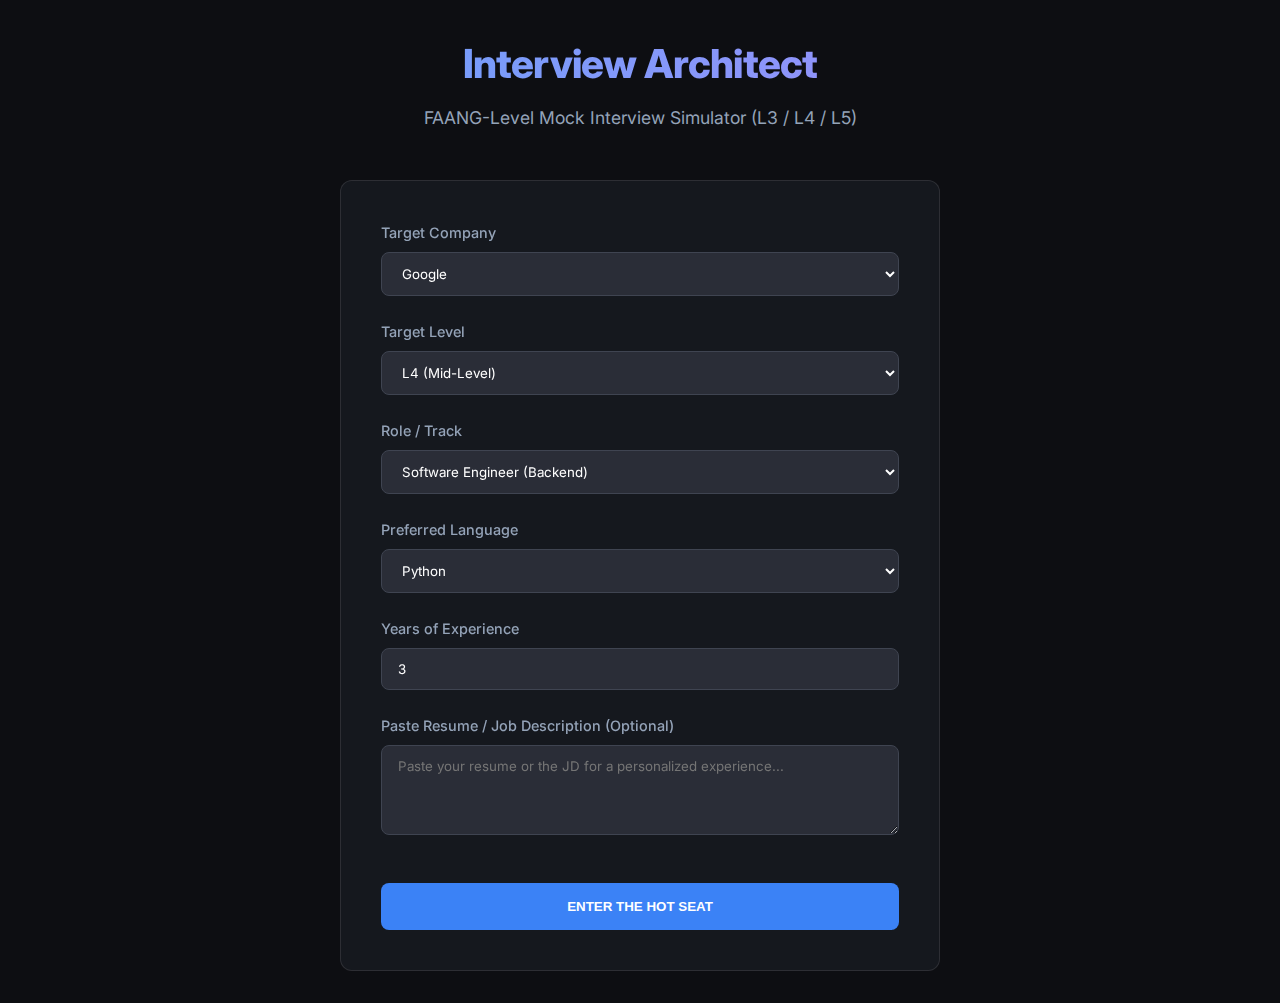
<file: frontend/index.html>
<!DOCTYPE html>
<html lang="en">

<head>
    <meta charset="UTF-8">
    <meta name="viewport" content="width=device-width, initial-scale=1.0">
    <title>FAANG Mock Interview Simulator</title>
    <link rel="stylesheet" href="style.css">
    <link rel="preconnect" href="https://fonts.googleapis.com">
    <link rel="preconnect" href="https://fonts.gstatic.com" crossorigin>
    <link href="https://fonts.googleapis.com/css2?family=Inter:wght@400;500;700;800&family=Fira+Code&display=swap"
        rel="stylesheet">
</head>

<body>
    <div class="container">
        <header>
            <h1>Interview Architect</h1>
            <p class="subtitle">FAANG-Level Mock Interview Simulator (L3 / L4 / L5)</p>
        </header>

        <!-- Step 1: Configuration -->
        <main id="config-section">
            <div class="config-card glass">
                <div class="form-group">
                    <label>Target Company</label>
                    <select id="company">
                        <option value="Google">Google</option>
                        <option value="Amazon">Amazon</option>
                        <option value="Meta">Meta</option>
                        <option value="Apple">Apple</option>
                        <option value="Microsoft">Microsoft</option>
                        <option value="Oracle">Oracle</option>
                        <option value="OpenAI-style">OpenAI-style</option>
                    </select>
                </div>
                <div class="form-group">
                    <label>Target Level</label>
                    <select id="level">
                        <option value="L3">L3 (Junior)</option>
                        <option value="L4" selected>L4 (Mid-Level)</option>
                        <option value="L5">L5 (Senior)</option>
                    </select>
                </div>
                <div class="form-group">
                    <label>Role / Track</label>
                    <select id="role">
                        <optgroup label="General Tracks">
                            <option value="Software Engineer (Backend)">Software Engineer (Backend)</option>
                            <option value="DevOps / SRE">DevOps / SRE</option>
                            <option value="Cloud Architect">Cloud Architect</option>
                            <option value="Cybersecurity Engineer">Cybersecurity Engineer</option>
                        </optgroup>
                        <optgroup label="AI / ML Engineering Track">
                            <option value="Machine Learning Engineer (MLE)">Machine Learning Engineer (MLE)</option>
                            <option value="Applied Scientist">Applied Scientist</option>
                            <option value="AI Platform / MLOps Engineer">AI Platform / MLOps Engineer</option>
                            <option value="GenAI / LLM Engineer">GenAI / LLM Engineer</option>
                            <option value="AI Infrastructure Engineer">AI Infrastructure Engineer</option>
                        </optgroup>
                    </select>
                </div>

                <div class="form-group">
                    <label>Preferred Language</label>
                    <select id="language">
                        <option value="Python">Python</option>
                        <option value="Java">Java</option>
                        <option value="Go">Go</option>
                        <option value="C++">C++</option>
                    </select>
                </div>
                <div class="form-group">
                    <label>Years of Experience</label>
                    <input type="number" id="experience" value="3">
                </div>
                <div class="form-group">
                    <label>Paste Resume / Job Description (Optional)</label>
                    <textarea id="resume" placeholder="Paste your resume or the JD for a personalized experience..."
                        rows="4"></textarea>
                </div>
                <button id="start-btn" class="primary">ENTER THE HOT SEAT</button>
            </div>
        </main>

        <!-- Step 2: Interview Screen -->
        <section id="interview-section" class="interview-screen" style="display: none;">
            <div class="chat-box glass">
                <div id="messages" class="messages">
                    <!-- Messages will be injected here -->
                </div>
                <div class="input-area">
                    <input type="text" id="user-input" placeholder="Type your response...">
                    <button id="send-btn" class="primary" style="width: auto; margin-top: 0;">SEND</button>
                    <button id="end-btn"
                        style="background: var(--danger); width: auto; font-size: 12px; border-radius: 8px; color: white; border: none; padding: 0 10px; cursor: pointer;">FINISH</button>
                </div>
            </div>
            <div class="scratchpad-area">
                <textarea id="scratchpad" placeholder="// Use this as your whiteboard / notes area..."
                    class="glass"></textarea>
            </div>
        </section>

        <!-- Step 3: Evaluation Screen -->
        <section id="eval-section" class="eval-screen">
            <div class="glass" style="padding: 2rem;">
                <h2 style="margin-bottom: 2rem;">Post-Interview Evaluation</h2>
                <div id="scorecard" class="scorecard">
                    <!-- Scorecard items injected here -->
                </div>
                <div id="detailed-feedback" class="feedback-content">
                    <!-- Feedback injected here -->
                </div>
                <button onclick="location.reload()" class="primary">START NEW SESSION</button>
            </div>
        </section>
    </div>

    <script src="app.js"></script>
</body>

</html>
</file>
<file: frontend/style.css>
:root {
    --bg-color: #0d0e12;
    --card-bg: #1a1c23;
    --accent-color: #3b82f6;
    --accent-glow: rgba(59, 130, 246, 0.5);
    --text-primary: #f8fafc;
    --text-secondary: #94a3b8;
    --danger: #ef4444;
    --success: #10b981;
    --font-main: 'Inter', system-ui, -apple-system, sans-serif;
}

* {
    box-sizing: border-box;
    margin: 0;
    padding: 0;
}

body {
    background-color: var(--bg-color);
    color: var(--text-primary);
    font-family: var(--font-main);
    line-height: 1.6;
    overflow-x: hidden;
}

/* Glassmorphism Effects */
.glass {
    background: rgba(26, 28, 35, 0.7);
    backdrop-filter: blur(12px);
    border: 1px solid rgba(255, 255, 255, 0.1);
    border-radius: 12px;
}

.container {
    max-width: 1200px;
    margin: 0 auto;
    padding: 2rem;
}

header {
    text-align: center;
    margin-bottom: 3rem;
}

h1 {
    font-size: 2.5rem;
    font-weight: 800;
    letter-spacing: -0.02em;
    background: linear-gradient(to right, #60a5fa, #a78bfa);
    -webkit-background-clip: text;
    background-clip: text;
    -webkit-text-fill-color: transparent;

}

.subtitle {
    color: var(--text-secondary);
    font-size: 1.1rem;
    margin-top: 0.5rem;
}

/* Form Styles */
.config-card {
    max-width: 600px;
    margin: 0 auto;
    padding: 2.5rem;
}

.form-group {
    margin-bottom: 1.5rem;
}

label {
    display: block;
    margin-bottom: 0.5rem;
    font-weight: 500;
    font-size: 0.9rem;
    color: var(--text-secondary);
}

select,
input,
textarea {
    width: 100%;
    background: #2a2d37;
    border: 1px solid #3f4451;
    border-radius: 8px;
    padding: 0.75rem 1rem;
    color: white;
    font-family: inherit;
    transition: all 0.2s ease;
}

select:focus,
input:focus {
    border-color: var(--accent-color);
    outline: none;
    box-shadow: 0 0 0 3px var(--accent-glow);
}

button.primary {
    width: 100%;
    background: var(--accent-color);
    color: white;
    border: none;
    padding: 1rem;
    border-radius: 8px;
    font-weight: 700;
    cursor: pointer;
    transition: transform 0.1s active, opacity 0.2s;
    margin-top: 1rem;
}

button.primary:hover {
    opacity: 0.9;
}

/* Interview Interface */
.interview-screen {
    display: none;
    /* Shown via JS */
    display: grid;
    grid-template-columns: 1fr 1fr;
    gap: 2rem;
    height: calc(100vh - 200px);
}

.chat-box {
    display: flex;
    flex-direction: column;
    height: 100%;
}

.messages {
    flex-grow: 1;
    overflow-y: auto;
    padding: 1rem;
    display: flex;
    flex-direction: column;
    gap: 1rem;
}

.message {
    padding: 1rem;
    border-radius: 12px;
    max-width: 85%;
}

.message.interviewer {
    align-self: flex-start;
    background: #2a2d37;
    border-bottom-left-radius: 2px;
}

.message.candidate {
    align-self: flex-end;
    background: var(--accent-color);
    border-bottom-right-radius: 2px;
}

.input-area {
    padding: 1rem;
    display: flex;
    gap: 1rem;
    border-top: 1px solid rgba(255, 255, 255, 0.1);
}

#scratchpad {
    height: 100%;
    font-family: 'Fira Code', 'Courier New', monospace;
    font-size: 14px;
    resize: none;
    background: #0d0e12;
    border: 1px solid #3f4451;
    color: #e2e8f0;
}

/* Evaluation Screen */
.eval-screen {
    display: none;
}

.scorecard {
    display: grid;
    grid-template-columns: repeat(auto-fit, minmax(200px, 1fr));
    gap: 1rem;
    margin-bottom: 2rem;
}

.score-item {
    text-align: center;
    padding: 1.5rem;
}

.score-value {
    font-size: 2rem;
    font-weight: 800;
    color: var(--accent-color);
}
</file>
